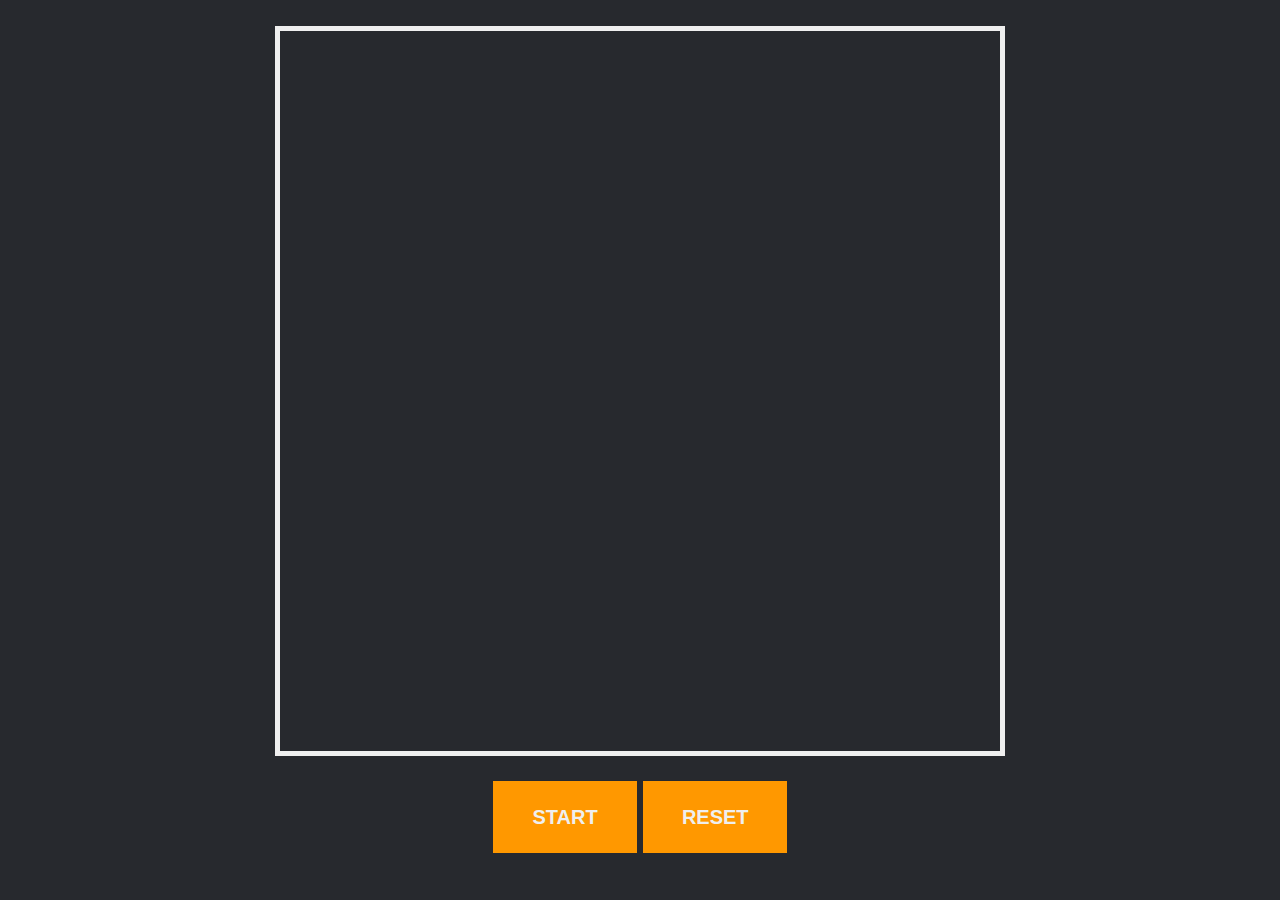
<file: BallInTheHole/index.html>
<!DOCTYPE html>
<html lang="en">
<head>
    <meta charset="UTF-8">
    <meta name="viewport" content="width=device-width, initial-scale=1.0">
    <meta http-equiv="X-UA-Compatible" content="ie=edge">
    <link rel="stylesheet" href="css/style.css">
    <script src= "js/script.js"></script>
    <title>Ball in the Hole</title>
</head>
<body>
    <canvas id="canvas" width="0px" height="0px"></canvas>
    <div id="buttons">
        <button id="startGame">START</button><button id="resetGame">RESET</button>
    </div>
</body>
</html>
</file>
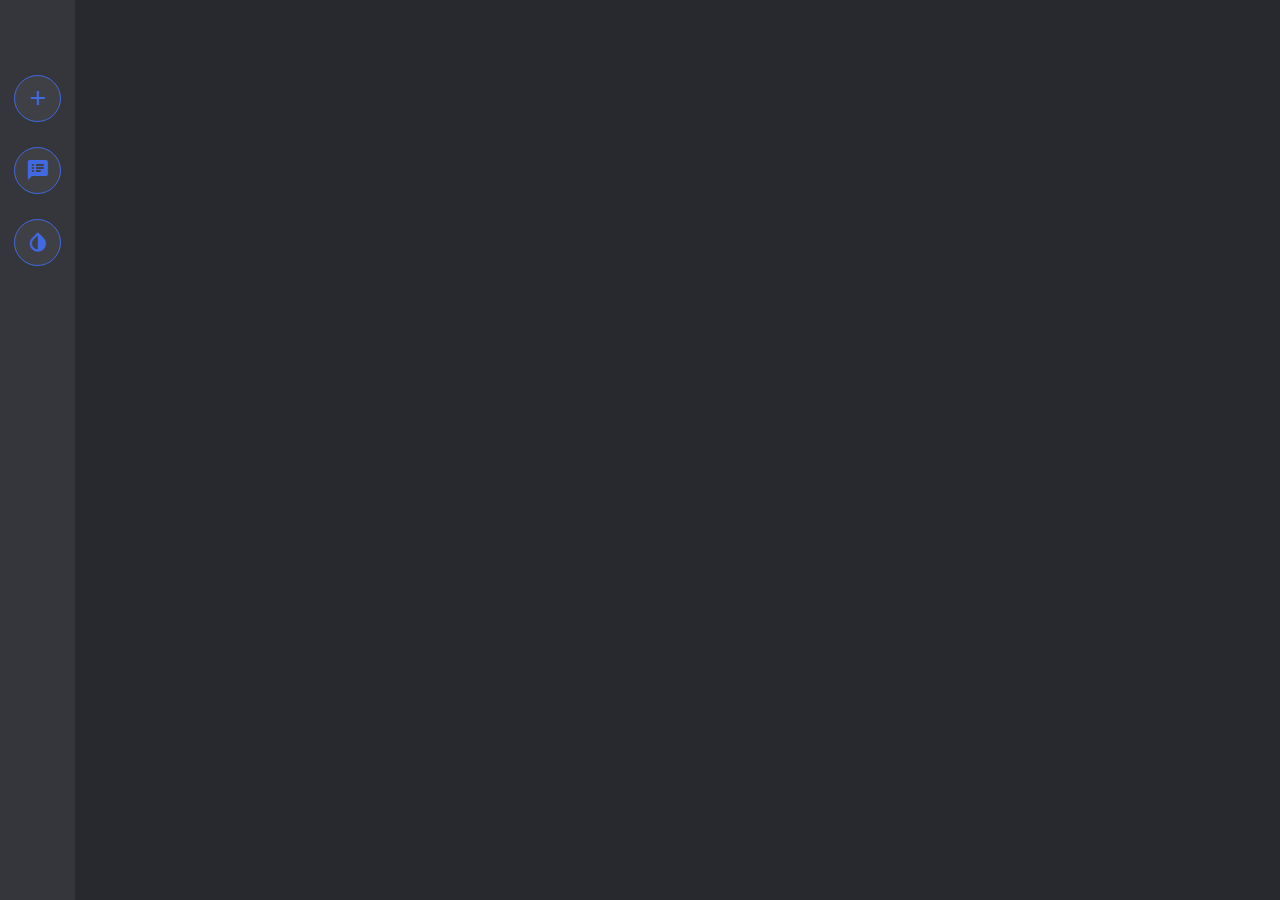
<file: NotePocket/index.html>
<!DOCTYPE html>
<html lang="en">
<head>
    <script src="js/script.js"></script>
    <link rel="Stylesheet" href="https://fonts.googleapis.com/icon?family=Material+Icons">
    <link rel="Stylesheet" type="text/css" href="css/style.css">
    <meta charset="UTF-8">
    <title>Document</title>
</head>
<body>
    <div id="navPanel">
        <div id="innerNav">
            <div class="icon"><i id= "addNote" class="material-icons iIcon">add</i></div>
            <div class="icon"><i id= "showNotes" class="material-icons iIcon">speaker_notes</i></div>
            <div class="icon"><i id= "themeChanger" class="material-icons iIcon">invert_colors</i></div>
        </div>
    </div>
    <div id="notesListPanel">
        <div id="notesHeader">
            <h1>Notes list</h1>
        </div>
        <div id="highlightedNotes">
                
        </div>
        <div id="notesList">

        </div>
    </div>
    <div id="noteInside">
        <div id="noteInner">
            <div id="noteHeader">
                <input type="text" id="noteTitle"/>
                <i id="noteHighlight" class="material-icons"></i>
                <hr style="width:80%">
            </div>
            <textarea id="noteContent"></textarea>
            <hr style="width:80%;margin-bottom:20px;">
            <div id="noteColor">
                <button class="noteColorButton"></button>
                <button class="noteColorButton"></button>
                <button class="noteColorButton"></button>
                <button class="noteColorButton"></button>
                <button class="noteColorButton"></button>
                <button class="noteColorButton"></button>
                <button class="noteColorButton"></button>
                <button class="noteColorButton"></button>
                <button class="noteColorButton"></button>
                <button class="noteColorButton"></button>
                <button class="noteColorButton"></button>
                <button class="noteColorButton"></button>
            </div>
            <button id="noteSave"></button>
        </div>
    </div>
</body>
</html>
</file>
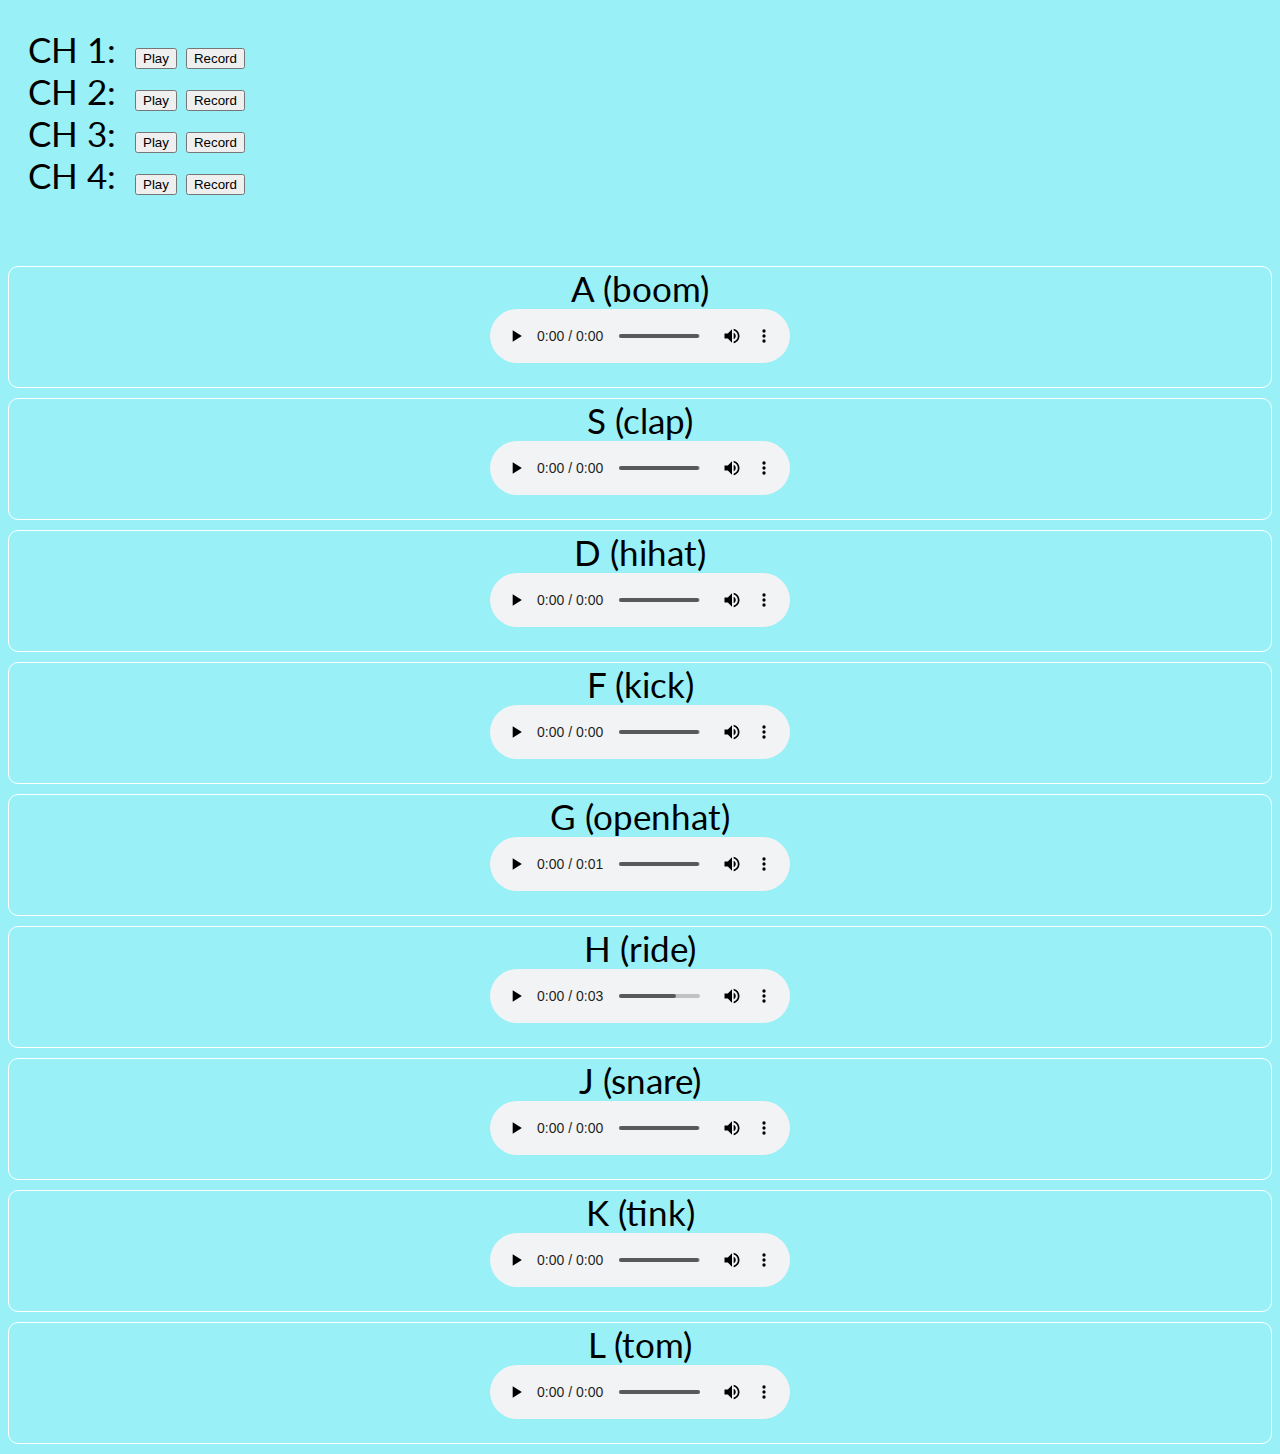
<file: SoundKit/index.html>
<!DOCTYPE html>
<html>

<head>
    <meta charset="utf-8" />
    <meta http-equiv="X-UA-Compatible" content="IE=edge">
    <title>Page Title</title>
    <meta name="viewport" content="width=device-width, initial-scale=1, shrink-to-fit=no">
    <link rel="stylesheet" type="text/css" media="screen" href="main.css" />
    <script src="script.js"></script>
    <link href="https://fonts.googleapis.com/css?family=Lato" rel="stylesheet">
    <link rel="stylesheet" href="https://stackpath.bootstrapcdn.com/bootstrap/4.1.3/css/bootstrap.min.css" integrity="sha384-MCw98/SFnGE8fJT3GXwEOngsV7Zt27NXFoaoApmYm81iuXoPkFOJwJ8ERdknLPMO"
        crossorigin="anonymous">

</head>

<body>
    <div class="container">
    <div class="row buttons">
        <div class="col">CH 1: 
            <button type="button" id="play" onclick="playAudio(channel1)" class="btn btn-secondary">Play</button>
            <button type="button" id="rec1" class="btn btn-info">Record</button> 
            <br>
            CH 2: 
            <button type="button" id="play" onclick="playAudio(channel2)" class="btn btn-secondary">Play</button>
            <button type="button" id="rec2" class="btn btn-info">Record</button> 
            <br>
            CH 3: 
            <button type="button" id="play" onclick="playAudio(channel3)" class="btn btn-secondary">Play</button>
            <button type="button" id="rec3" class="btn btn-info">Record</button> 
            <br> 
            CH 4: 
            <button type="button" id="play" onclick="playAudio(channel4)" class="btn btn-secondary">Play</button>
            <button type="button" id="rec4" class="btn btn-info">Record</button> 
        </div>
    </div>
    <div class="row">
        <div class="col"> <div class="soundBlock">A (boom)<audio src="sounds/boom.wav" controls id="boom"></audio></div></div>
        <div class="col"> <div class="soundBlock">S (clap)<audio src="sounds/clap.wav" controls id="clap"></audio></div></div>
        <div class="col"> <div class="soundBlock">D (hihat)<audio src="sounds/hihat.wav" controls id="hihat"></audio></div></div>
    </div>
    <div class="row">
        <div class="col"> <div class="soundBlock">F (kick)<audio src="sounds/kick.wav" controls id="kick"></audio></div></div>
        <div class="col"> <div class="soundBlock">G (openhat)<audio src="sounds/openhat.wav" controls id="openhat"></audio></div></div>
        <div class="col"> <div class="soundBlock">H (ride)<audio src="sounds/ride.wav" controls id="ride"></audio></div></div>
    </div>
    <div class="row">
        <div class="col"> <div class="soundBlock">J (snare)<audio src="sounds/snare.wav" controls id="snare"></audio></div></div>
        <div class="col"> <div class="soundBlock">K (tink)<audio src="sounds/tink.wav" controls id="tink"></audio></div></div>
        <div class="col"> <div class="soundBlock">L (tom)<audio src="sounds/tom.wav" controls id="tom"></audio></div></div>
    </div>


    <script src="https://code.jquery.com/jquery-3.3.1.slim.min.js" integrity="sha384-q8i/X+965DzO0rT7abK41JStQIAqVgRVzpbzo5smXKp4YfRvH+8abtTE1Pi6jizo"
        crossorigin="anonymous"></script>
    <script src="https://cdnjs.cloudflare.com/ajax/libs/popper.js/1.14.3/umd/popper.min.js" integrity="sha384-ZMP7rVo3mIykV+2+9J3UJ46jBk0WLaUAdn689aCwoqbBJiSnjAK/l8WvCWPIPm49"
        crossorigin="anonymous"></script>
    <script src="https://stackpath.bootstrapcdn.com/bootstrap/4.1.3/js/bootstrap.min.js" integrity="sha384-ChfqqxuZUCnJSK3+MXmPNIyE6ZbWh2IMqE241rYiqJxyMiZ6OW/JmZQ5stwEULTy"
        crossorigin="anonymous"></script>

    </div>

</body>

</html>
</file>
<file: BallInTheHole/css/style.css>
* {
    padding: 0;
    margin: 0;
    font-family: "Open Sans", sans-serif;
}
body{
    background: #27292e;
}
#canvas{

    display: block;
    margin: 0 auto;
    margin-top: 2%;
    margin-bottom: 2%;
    border: 5px solid #efefef;
}
#buttons{

    display: block;
    margin: 0 auto;
    width:34vh;
    height:8vh;
}
button{

    font-size: 125%;
    font-weight: bold;
    color: #efefef;
    border: none;
    margin-left: 2%;
    float: left;
    display: block;
    width:16vh;
    height:8vh;
    background: #ff9800;
}
</file>
<file: NotePocket/css/style.css>
* {
    padding: 0;
    margin: 0;
}
h1, p {

    font-family: "Open Sans", sans-serif;
    color:#efefef;
}
body{
    background: #27292e;
}
#navPanel{
    
    position: relative;
    width:75px;
    min-height:100vh;
    float:left;
    background: #35363b;
    border-right: 1px solid #27292e;;
}
#innerNav{
    margin-top: 75px;
}
.iIcon{

    display:block;
    margin: 25px auto;
    width:45px;
    height:45px;
    background-color:#3f4046;
    text-align: center;
    line-height:45px;
    border-radius: 50%;
    border: 1px solid #4169E1;
    color: #4169E1;
    cursor: pointer;
}
#notesListPanel{

    transition: left ease-in-out 0.5s;
    position: relative;
    left: -425px;
    width:350px;
    height:100vh;
    float:left;
    background: #3f4046;
    z-index: -1;
    border-right: 1px solid #27292e;
    overflow-y: scroll;
}
#notesHeader{

    width:100%;
    height:75px;
    border-bottom: 1px solid #27292e;
}
#notesHeader > h1{

    font-size: 25px;
    text-align: center;
    line-height: 75px;
}
.note {

    position: relative;
    width:100%;
    height: 130px;
    transition: background ease-in-out 0.2s;
}
.note > h1 {

    margin-left: 20px;
    padding-top: 10px;
    font-size:20px;
}
.note > p {

    margin-left: 20px;
}
#noteHighlightIcon
{

    
    display: block;
    position: absolute;
    color: #ffd700;
    top:0px;
    right:0px;
    


}
#noteInside{

    display: none;
    float:left;
    position: relative;
    width:60%;
    height: 100vh;
}
#noteInner{

    position: relative;
    margin:0 auto;
    margin-top: 40px;
    width:80%;
}
#noteTitle{

    width:80%;
    height:40px;
    background: none;
    border: none;
    font-size: 40px;
    font-weight: bold;
}
#noteContent{

    margin-top: 20px;
    width:80%;
    height:60vh;
    resize: none;
    background: none;
    border: none;
    color: #efefef;
    font-size: 20px;
}
.noteColorButton{

    width:42px;
    height:42px;
    border:none;
    border-radius: 50%;
    background-color:red;
    cursor: pointer;
}
#noteSave{

    text-align: center;
    line-height: 32px;
    margin-top:25px;
    width:60px;
    height:32px;
    background-color:red;
    border:none;
    border-radius: 10%;
    color:white;
    font-size:16px;
    font-weight: bold;
    cursor: pointer;
}
#noteHighlight{

    color: #ffd700;
    font-size: 45px;
    cursor: pointer;
}
</file>
<file: SoundKit/main.css>
body{
    background-color: rgba(144, 239, 245, 0.92) !important;
    font-size: 35px !important;
    font-family: 'Lato', sans-serif !important;
}

.buttons{
    margin-bottom: 50px;
    padding: 20px;
}

 #play{
    margin-left: 10px;
}

.soundBlock{
    border: solid white 1px;
    border-radius: 10px;
    text-align: center;
    height: 120px;
    margin-bottom: 10px;
    min-width: 320px;
} 

audio{
    margin-right: auto;
    margin-left: auto;
    display:block;
}
</file>
